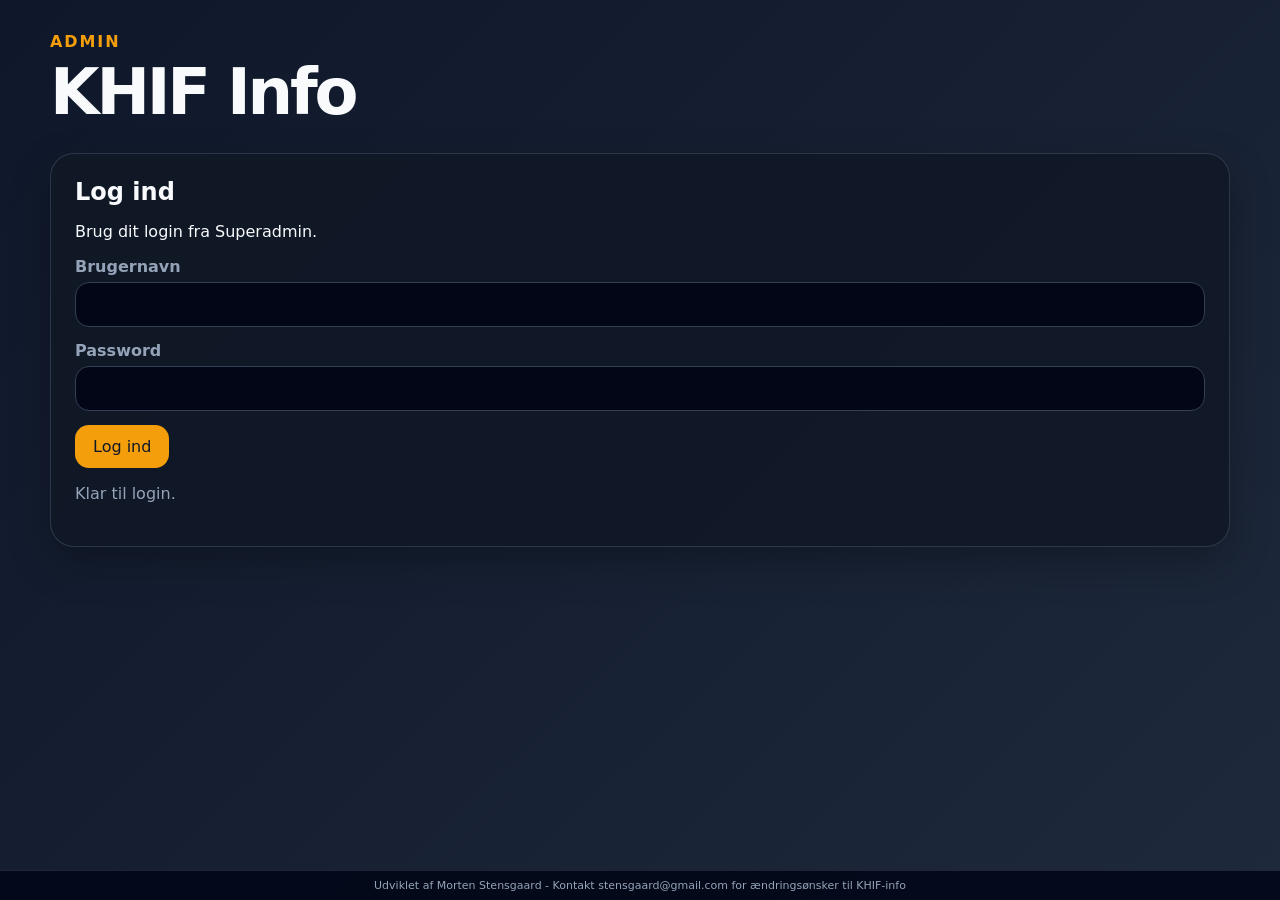
<file: admin/index.html>
<!doctype html>
<html lang="da" class="notranslate" translate="no">
<head>
  <meta charset="utf-8" />
  <meta name="viewport" content="width=device-width, initial-scale=1" />
  <meta name="google" content="notranslate" />
  <title>KHIF Info Admin</title>
  <link rel="stylesheet" href="./admin.css" />
</head>
<body class="notranslate">
  <main class="shell">
    <header class="topbar">
      <div>
        <p class="eyebrow">Admin</p>
        <h1>KHIF Info</h1>
      </div>
      <button id="logoutButton" type="button" class="secondary hidden">Log ud</button>
    </header>

    <form id="loginPanel" class="card" autocomplete="on">
      <h2>Log ind</h2>
      <p>Brug dit login fra Superadmin.</p>
      <label>Brugernavn<input id="username" name="username" autocomplete="username" /></label>
      <label>Password<input id="password" name="password" type="password" autocomplete="current-password" /></label>
      <button id="loginButton" type="submit">Log ind</button>
      <p id="loginMessage" class="message">Admin-script indlæses…</p>
    </form>

    <section id="editorPanel" class="hidden">
      <section class="card status-card">
        <div class="actions compact status-actions">
          <div class="status-buttons">
            <button type="button" id="saveToScreenButton">Gem til infoskærm</button>
            <button type="button" id="checkDeployButton" class="secondary">Tjek deploy status</button>
            <button type="button" id="previewAllButton" class="secondary">Preview alle</button>
            <button type="button" id="technicalDetailsButton" class="secondary">Tekniske detaljer</button>
          </div>
          <p id="deployStatus" class="status-pill neutral">Ukendt</p>
        </div>
        <p id="topSaveMessage" class="message"></p>
      </section>

      <div class="layout">
        <aside class="side-menu">
          <button type="button" id="inboxButton" class="secondary inbox-button">Indbakke <span id="inboxBadge" class="inbox-badge hidden">0</span></button>
          <button type="button" id="imageLibraryButton" class="secondary">Billeder</button>
          <nav id="pageTabs" class="tabs"></nav>
          <p class="drag-hint">Tip: Træk sider op/ned for at ændre rækkefølgen.</p>
          <div class="side-actions">
            <button type="button" id="addPageButton" class="secondary">+ Tilføj side</button>
            <button type="button" id="removePageButton" class="danger">Fjern side</button>
          </div>
        </aside>

        <form id="editorForm" class="card editor">
          <section id="pageEditorPanel">
            <div class="row"><label class="check"><input id="enabled" type="checkbox" /> Aktiv</label></div>
            <label>Område
              <select id="kicker"></select>
            </label>
            <label>Titel<input id="title" class="emoji-target" required maxlength="48" /></label>
            <label>Tekst<textarea id="text" class="emoji-target" rows="5"></textarea></label>
            <div class="actions compact"><button id="emojiButton" type="button" class="secondary">Indsæt emoji</button></div>
            <label>Udløbsdato
              <span id="expirationDateLabel" class="expiration-date-label"><em>Ingen udløbsdato valgt</em></span>
              <input id="expiresOn" class="date-picker-input" type="date" aria-hidden="true" tabindex="-1" />
              <div class="actions compact">
                <button id="chooseExpirationDate" type="button" class="secondary">Vælg dato</button>
                <button id="clearExpirationDate" type="button" class="secondary" hidden>Fjern dato</button>
              </div>
            </label>

            <div class="image-slots">
              <div class="image-slot"><label>Billede 1<input id="image1" placeholder="URL eller vælg billede" /></label><div class="slot-buttons"><button id="chooseImage1" type="button" class="secondary">Vælg…</button><button id="uploadImage1" type="button" class="secondary">Upload</button><button id="clearImage1" type="button" class="secondary">Fjern</button></div></div>
              <div class="image-slot"><label>Billede 2<input id="image2" placeholder="URL eller vælg billede" /></label><div class="slot-buttons"><button id="chooseImage2" type="button" class="secondary">Vælg…</button><button id="uploadImage2" type="button" class="secondary">Upload</button><button id="clearImage2" type="button" class="secondary">Fjern</button></div></div>
              <div class="image-slot"><label>Billede 3<input id="image3" placeholder="URL eller vælg billede" /></label><div class="slot-buttons"><button id="chooseImage3" type="button" class="secondary">Vælg…</button><button id="uploadImage3" type="button" class="secondary">Upload</button><button id="clearImage3" type="button" class="secondary">Fjern</button></div></div>
            </div>
            <div class="actions compact"><button id="clearImagesButton" type="button" class="secondary">Fjern alle billeder fra side</button></div>
            <input id="uploadSlot" type="hidden" value="0" />
            <input id="imageUpload" class="hidden" type="file" accept="image/*" />
          </section>
          <section id="imageLibraryPanel" class="card hidden">
            <div class="media-head">
              <h3>Billeder i repoet</h3>
              <button type="button" id="refreshMediaButton" class="secondary">Genindlæs liste</button>
            </div>
            <div id="mediaLibrary" class="media-library"><p class="message">Logger ind…</p></div>
          </section>
          <section id="inboxPanel" class="inbox-panel hidden">
            <div class="inbox-head"><div><h2>Indbakke</h2><p class="muted">Viser kun nyheder fra dine områder.</p></div><div class="actions compact"><button type="button" id="closeInboxButton" class="secondary">Tilbage til sider</button><button type="button" id="refreshInboxButton" class="secondary">Opdater</button></div></div>
            <div id="inboxList" class="inbox-list"></div>
            <p id="inboxMessage" class="message" aria-live="polite"></p>
          </section>
          <div class="actions"><button type="button" id="previewButton" class="secondary">Preview aktuel side</button><button type="button" id="saveCurrentPageButton">Gem aktuel side</button></div>
          <p id="saveMessage" class="message"></p>
          <p id="submissionDraftHelp" class="message hidden">Redigér opslaget, brug Preview, og tryk derefter Gem til infoskærm, når det er klar.</p>
        </form>
      </div>
    </section>
  </main>

  <footer class="dev-footer">Udviklet af Morten Stensgaard - Kontakt stensgaard@gmail.com for ændringsønsker til KHIF-info</footer>

  <div id="imageModal" class="modal hidden"><div class="modal-card"><div class="modal-head"><h2>Vælg billede</h2><button id="closeImageModal" type="button" class="secondary">Luk</button></div><div id="imagePickerGrid" class="media-library"></div></div></div>

  <div id="emojiModal" class="modal hidden"><div class="modal-card wide"><div class="modal-head"><h2>Indsæt emoji</h2><button id="closeEmojiModal" type="button" class="secondary">Luk</button></div><input id="emojiSearch" placeholder="Søg fx bold, fodbold, glad, kalender…" /><div id="emojiGrid" class="emoji-grid"></div></div></div>

  <div id="uploadGuidelinesModal" class="modal hidden">
    <div class="modal-card guidelines-card">
      <h2>Upload af billede</h2>
      <p class="muted">Klubben har 3 simple guidelines:</p>
      <ol class="guidelines">
        <li><strong>OK</strong> – Situations-billeder i foreningssammenhæng<br /><span>Kampbillede, holdbillede mm.</span></li>
        <li><strong>Check</strong> – Portræt/enkelt-billeder<br /><span>Der skal indhentes samtykke fra den enkelte deltager.</span></li>
        <li><strong>Undgå</strong> – Pinlige, udstillende og/eller sårbare billeder</li>
      </ol>
      <div class="actions"><button type="button" id="acceptUploadGuidelines">Accepter og fortsæt</button><button type="button" id="cancelUploadGuidelines" class="secondary">Annuller</button></div>
    </div>
  </div>

  <div id="technicalDetailsModal" class="modal hidden">
    <div class="modal-card">
      <div class="modal-head">
        <h2>Tekniske detaljer</h2>
        <button id="closeTechnicalDetails" type="button" class="secondary">Luk</button>
      </div>
      <div class="technical-details">
        <div>
          <strong>Senest gemt i GitHub</strong>
          <p id="modalRepoVersion">-</p>
          <p id="modalRepoUpdated">-</p>
        </div>
        <div>
          <strong>Aktuel version på GitHub Pages</strong>
          <p id="modalDeployedVersion">-</p>
          <p id="modalDeployedChecked">-</p>
        </div>
      </div>
    </div>
  </div>

  <script src="./secret.js"></script>
  <script src="../inbox-config.js"></script>
  <script src="./emoji-catalog.js"></script>
  <script src="./admin.js"></script>
</body>
</html>
</file>
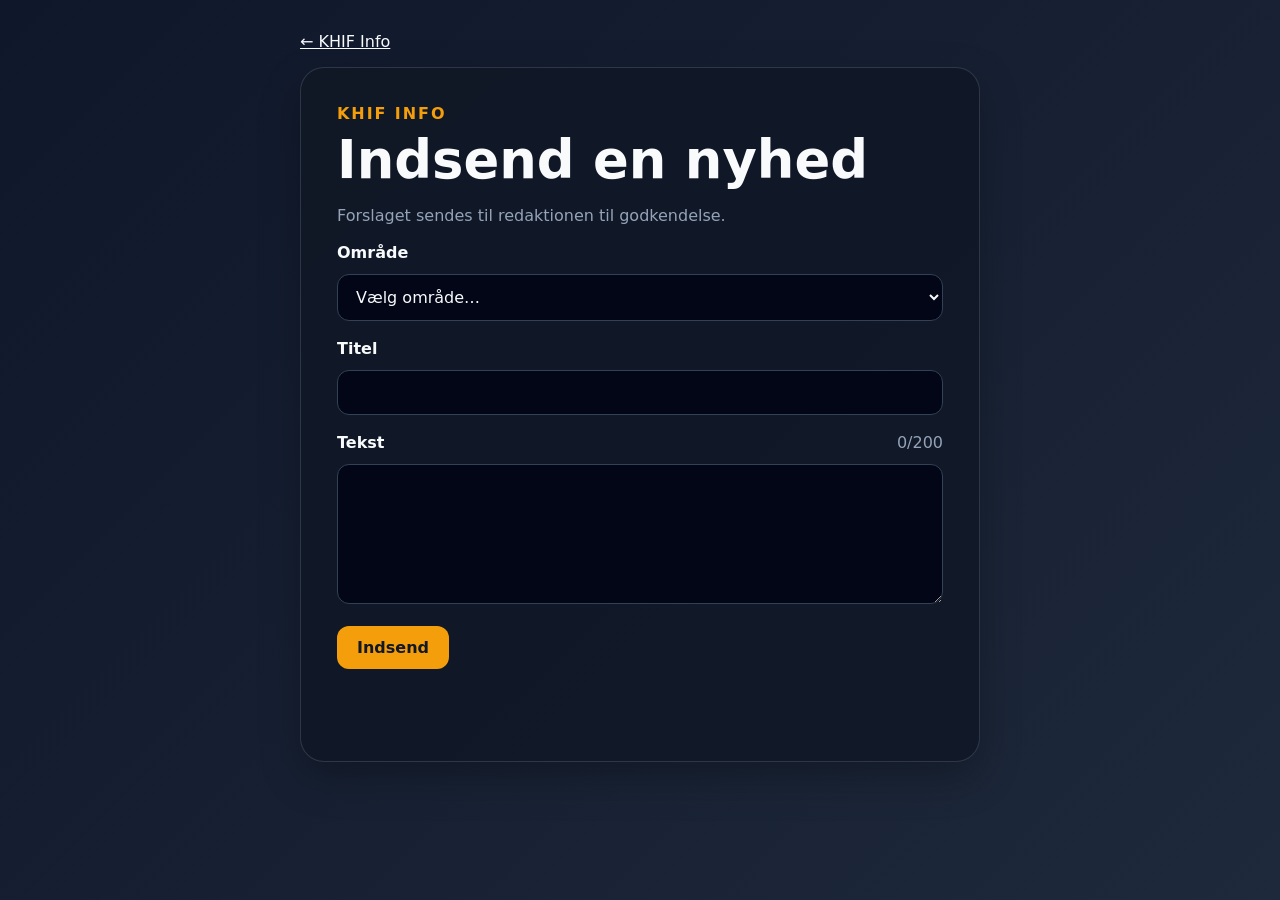
<file: indsend/index.html>
<!doctype html>
<html lang="da">
<head>
  <meta charset="utf-8" />
  <meta name="viewport" content="width=device-width, initial-scale=1" />
  <meta name="google" content="notranslate" />
  <title>Indsend nyhed - KHIF Info</title>
  <link rel="stylesheet" href="./indsend.css" />
</head>
<body>
  <main class="shell">
    <a class="back-link" href="../">← KHIF Info</a>
    <section class="card">
      <p class="eyebrow">KHIF Info</p>
      <h1>Indsend en nyhed</h1>
      <p class="muted">Forslaget sendes til redaktionen til godkendelse.</p>
      <form id="submissionForm">
        <label for="area">Område</label>
        <select id="area" required><option value="">Henter områder…</option></select>
        <label for="title">Titel</label>
        <input id="title" maxlength="48" required />
        <label for="text">Tekst <span id="textCount">0/200</span></label>
        <textarea id="text" maxlength="200" rows="6" required></textarea>
        <label class="honeypot" aria-hidden="true">Website<input id="website" tabindex="-1" autocomplete="off" /></label>
        <button id="submitButton" type="submit">Indsend</button>
        <p id="message" class="message" role="status" aria-live="polite"></p>
      </form>
    </section>
  </main>
  <script src="../inbox-config.js"></script>
  <script src="./indsend.js"></script>
</body>
</html>
</file>
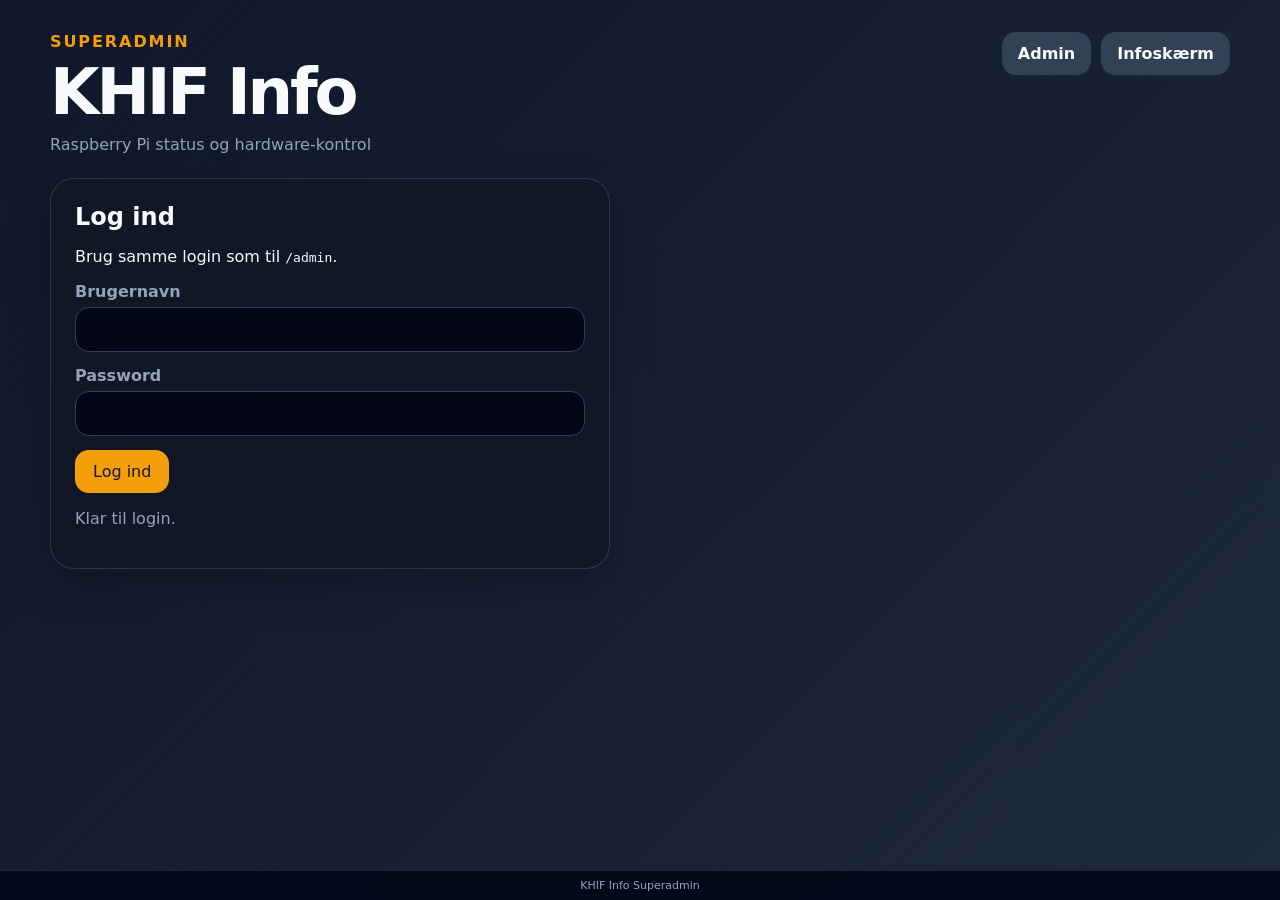
<file: superadmin/index.html>
<!doctype html>
<html lang="da" class="notranslate" translate="no">
<head>
  <meta charset="utf-8" />
  <meta name="viewport" content="width=device-width, initial-scale=1" />
  <meta name="google" content="notranslate" />
  <title>KHIF Info Superadmin</title>
  <link rel="stylesheet" href="./superadmin.css" />
</head>
<body class="notranslate">
  <main class="shell">
    <header class="topbar">
      <div><p class="eyebrow">Superadmin</p><h1>KHIF Info</h1><p class="subtitle">Raspberry Pi status og hardware-kontrol</p></div>
      <nav class="toplinks"><a href="../admin/">Admin</a><a href="../">Infoskærm</a><button id="logoutButton" type="button" class="secondary hidden">Log ud</button></nav>
    </header>
    <section id="loginPanel" class="card login-card">
      <h2>Log ind</h2><p>Brug samme login som til <code>/admin</code>.</p>
      <label>Brugernavn<input id="username" autocomplete="username" /></label>
      <label>Password<input id="password" type="password" autocomplete="current-password" /></label>
      <button id="loginButton" type="button">Log ind</button><p id="loginMessage" class="message">Superadmin-script indlæses…</p>
    </section>
    <section id="superPanel" class="hidden">
      <section class="card status-card">
        <div class="status-head"><div><p class="status-label">Raspberry Pi</p><h2 id="deviceTitle">khif-infoscreen-01</h2></div><p id="onlinePill" class="status-pill neutral">Ukendt</p></div>
        <div class="status-grid">
          <div><p class="status-label">Sidst set</p><p id="lastSeen" class="status-value">-</p></div>
          <div><p class="status-label">Hostname</p><p id="hostname" class="status-value">-</p></div>
          <div><p class="status-label">Uptime</p><p id="uptime" class="status-value">-</p></div>
          <div><p class="status-label">Temperatur</p><p id="temperature" class="status-value">-</p></div>
          <div><p class="status-label">Browser</p><p id="browser" class="status-value">-</p></div>
          <div><p class="status-label">Skærm</p><p id="screenPower" class="status-value">-</p></div>
          <div><p class="status-label">Seneste kommando</p><p id="lastCommand" class="status-value">-</p></div>
        </div><p id="lastError" class="message"></p>
      </section>
      <section class="card"><h2>Hardware-kontrol</h2><p class="muted">Kommandoer sendes via GitHub og udføres af agenten på Raspberry Pi’en.</p><div class="actions"><button id="reloadPageButton" type="button" class="secondary">Reload infoskærm</button><button id="restartBrowserButton" type="button" class="secondary">Genstart browser</button><button id="turnScreenOnButton" type="button" class="secondary">Tænd skærm</button><button id="turnScreenOffButton" type="button" class="secondary">Sluk skærm</button><button id="rebootPiButton" type="button" class="danger">Genstart Raspberry Pi</button></div><p id="commandMessage" class="message"></p></section>
      <section class="card"><h2>Skærmens tænd/sluk tidsplan</h2><p class="muted">Konfigurerer hvornår Infoskærmen skal være tændt</p><div class="schedule-grid"><label class="schedule-toggle"><input id="scheduleEnabled" type="checkbox" /><span>Aktiveret</span></label></div><div id="scheduleDays" class="schedule-days"></div><p id="scheduleSummary" class="message"></p><div class="actions"><button id="saveScheduleButton" type="button" class="secondary">Gem tidsplan</button><button id="refreshScheduleButton" type="button" class="secondary">Hent igen</button><button id="refreshScheduleOnPiButton" type="button" class="secondary">Opdater Pi-tidsplan</button></div><p id="scheduleMessage" class="message"></p></section>
      <section class="card raw-card"><details><summary>JSON data</summary><div class="json-section"><div><p class="json-label">Skærmplan JSON</p><pre id="scheduleJson">{}</pre></div><div><p class="json-label">Status JSON</p><pre id="rawStatus">{}</pre></div></div></details></section>
      <section class="card">
        <h2>Login-styring</h2>
        <p class="muted">Tilføj/fjern logins, vælg rolle og tildel områder. Admin-logins kan kun se sider i deres valgte områder. Superadmin har altid adgang til både <code>/superadmin</code> og <code>/admin</code>.</p>
        <div class="schedule-day">
          <label>Brugernavn<input id="newLoginUsername" autocomplete="off" /></label>
          <label>Password<input id="newLoginPassword" type="password" autocomplete="new-password" /></label>
          <label>Rolle
            <select id="newLoginRole">
              <option value="admin">Admin</option>
              <option value="superadmin">Superadmin</option>
            </select>
          </label>
          <fieldset class="area-access"><legend>Områder</legend><div id="newLoginAreas" class="area-checkboxes"></div></fieldset>
          <div class="actions">
            <button id="addLoginButton" type="button">Tilføj login</button>
          </div>
        </div>
        <div id="loginList" class="schedule-days"></div>
        <p id="loginAdminMessage" class="message"></p>
      </section>
      <section class="card">
        <h2>Områder til admin</h2>
        <p class="muted">Styrer dropdown-listen "Område" i <code>/admin</code>.</p>
        <div class="schedule-day">
          <label>Nyt område<input id="newAreaName" autocomplete="off" /></label>
          <div class="actions">
            <button id="addAreaButton" type="button">Tilføj område</button>
          </div>
        </div>
        <div id="areaList" class="schedule-days"></div>
        <p id="areaAdminMessage" class="message"></p>
      </section>
    </section>
  </main>
  <footer class="dev-footer">KHIF Info Superadmin</footer>
  <script src="../admin/secret.js"></script>
  <script src="./superadmin.js"></script>
</body>
</html>
</file>
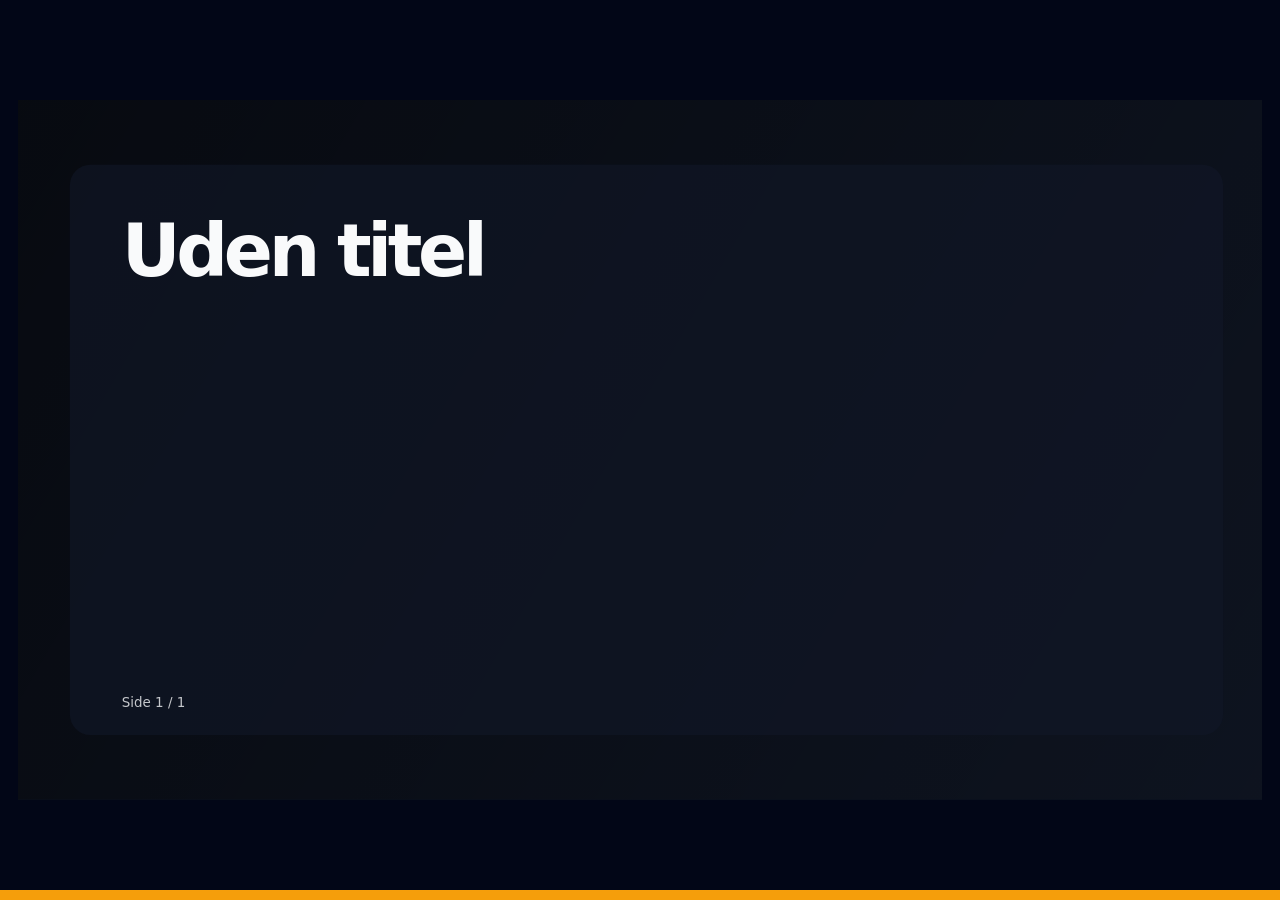
<file: admin/preview.html>
<!doctype html><html lang="da"><head><meta charset="utf-8"/><meta name="viewport" content="width=device-width,initial-scale=1"/><title>KHIF Info Preview</title><style>:root{--bg:#111827;--fg:#f9fafb;--muted:rgba(249,250,251,.78);--accent:#f59e0b;--kicker-size:2.2rem;--title-size:7rem;--text-size:3rem;--footer-size:1.3rem}*{box-sizing:border-box}html,body{margin:0;width:100%;height:100%;overflow:hidden;background:#020617;color:var(--fg);font-family:system-ui}.viewport{position:fixed;inset:0;display:grid;place-items:center}.scaled{position:relative}.frame{width:1920px;height:1080px;transform-origin:top left;background:var(--bg);position:absolute;left:0;top:0;overflow:hidden}.frame:before{content:"";position:absolute;inset:0;background:linear-gradient(120deg,rgba(0,0,0,.58),rgba(0,0,0,.20))}.screen{position:absolute;inset:0;display:grid;place-items:center;padding:80px}.slide{position:relative;z-index:1;width:1780px;min-height:880px;display:grid;grid-template-columns:1fr;align-items:stretch;gap:56px;padding:80px 80px 110px;border-radius:32px;background:rgba(17,24,39,.62)}.slide.has-image{grid-template-columns:minmax(0,1.75fr) minmax(420px,1.25fr)}.slide-copy{min-width:0;align-self:start;display:flex;flex-direction:column;gap:32px}.eyebrow{margin:0;color:var(--accent);font-size:var(--kicker-size);font-weight:800;letter-spacing:.12em;text-transform:uppercase}h1{margin:0;font-size:var(--title-size);line-height:.95;letter-spacing:-.06em}.body{margin:0;color:var(--muted);font-size:var(--text-size);line-height:1.18;white-space:pre-line}.meta{position:absolute;left:80px;bottom:38px;display:flex;gap:16px;color:var(--muted);font-size:var(--footer-size)}.slide-image-wrap{align-self:end;justify-self:end;width:100%;max-width:650px;aspect-ratio:1/1;margin:0;border-radius:22px;overflow:hidden;background:rgba(2,6,23,.35);border:1px solid rgba(255,255,255,.14);display:grid;place-items:center}.slide-image-wrap img{width:100%;height:100%;object-fit:contain;transition:opacity .45s ease}.fade-out{opacity:0}.preview-progress{position:fixed;left:0;right:0;bottom:0;height:10px;background:rgba(255,255,255,.16);z-index:20}.preview-progress>div{height:100%;background:var(--accent);transform-origin:left center;animation:previewProgress 30s linear forwards}@keyframes previewProgress{from{transform:scaleX(0)}to{transform:scaleX(1)}}.nav{position:fixed;top:14px;left:50%;transform:translateX(-50%);display:flex;gap:10px;align-items:center;background:rgba(2,6,23,.82);padding:10px 12px;border-radius:999px}.nav button{border:0;border-radius:999px;padding:8px 12px;background:#f59e0b;color:#111827;font-weight:800}.nav span{font-size:13px;color:#cbd5e1;min-width:90px;text-align:center}.hidden{display:none}</style></head><body><div class="viewport"><div id="scaled" class="scaled"><div id="frame" class="frame"><main id="screen" class="screen"></main></div></div></div><div id="nav" class="nav hidden"><button id="prev">← Forrige</button><span id="counter"></span><button id="next">Næste →</button></div><div class="preview-progress"><div id="previewProgressBar"></div></div><script>const payload=JSON.parse(sessionStorage.getItem('khif-preview-data')||'{}');let pages=payload.pages||[payload.page||{}],idx=payload.index||0,imgTimer=null;const cfg=payload.config||{},sizes={kicker:2.2,title:7,text:3,footer:1.3,...(cfg.fontSizes||{})};function esc(v,f=''){return String(v??f).replaceAll('&','&amp;').replaceAll('<','&lt;').replaceAll('>','&gt;').replaceAll('"','&quot;').replaceAll("'",'&#039;')}function unique(a){const out=[];a.forEach(x=>{const s=String(x||'').trim();if(s&&!out.includes(s))out.push(s)});return out}function imgs(p){const local=Array.isArray(p.localPreviewImages)&&p.localPreviewImages.filter(Boolean).length>0; if(local) return unique(p.localPreviewImages).slice(0,3); const has=Array.isArray(p.images)&&p.images.filter(Boolean).length>0;return unique(has?p.images:[p.image]).slice(0,3)}function themeColors(theme){const themes={green:{bg:'#0f766e',fg:'#f8fafc',accent:'#4ade80'},blue:{bg:'#1e3a8a',fg:'#eff6ff',accent:'#60a5fa'},purple:{bg:'#4338ca',fg:'#ede9fe',accent:'#c4b5fd'},gold:{bg:'#78350f',fg:'#fef3c7',accent:'#facc15'}};return themes[theme]||null}function apply(p){const theme=themeColors(String(p.theme||'').trim());document.documentElement.style.setProperty('--bg',theme?.bg||p.backgroundColor||'#111827');document.documentElement.style.setProperty('--fg',theme?.fg||p.textColor||'#f9fafb');document.documentElement.style.setProperty('--accent',theme?.accent||p.accentColor||'#f59e0b');document.documentElement.style.setProperty('--kicker-size',`${sizes.kicker}rem`);document.documentElement.style.setProperty('--title-size',`${sizes.title}rem`);document.documentElement.style.setProperty('--text-size',`${sizes.text}rem`);document.documentElement.style.setProperty('--footer-size',`${sizes.footer}rem`)}function restart(){const b=document.getElementById('previewProgressBar');b.style.animation='none';void b.offsetWidth;b.style.animation='previewProgress 30s linear forwards'}function render(){if(imgTimer)clearInterval(imgTimer);imgTimer=null;const p=pages[idx]||{};apply(p);const im=imgs(p),has=im.length>0;document.getElementById('screen').innerHTML=`<section class="slide ${has?'has-image':''}"><div class="slide-copy">${p.kicker?`<p class="eyebrow">${esc(p.kicker)}</p>`:''}<h1>${esc(p.title,'Uden titel')}</h1><p class="body">${esc(p.text)}</p><div class="meta"><span>Side ${idx+1} / ${pages.length}</span>${p.footer?`<span>•</span><span>${esc(p.footer)}</span>`:''}</div></div>${has?`<figure class="slide-image-wrap"><img src="${esc(im[0])}" alt=""></figure>`:''}</section>`;document.getElementById('counter').textContent=`${idx+1} / ${pages.length}`;document.getElementById('nav').classList.toggle('hidden',pages.length<=1);restart();if(im.length>1){let ii=0,img=document.querySelector('.slide-image-wrap img');imgTimer=setInterval(()=>{img.classList.add('fade-out');setTimeout(()=>{ii=(ii+1)%im.length;img.src=im[ii];img.classList.remove('fade-out')},260)},30000/im.length)}}function scale(){const s=Math.min((innerWidth-36)/1920,(innerHeight-36)/1080),scaled=document.getElementById('scaled'),frame=document.getElementById('frame');scaled.style.width=`${1920*s}px`;scaled.style.height=`${1080*s}px`;frame.style.transform=`scale(${s})`}document.getElementById('prev').onclick=()=>{idx=(idx-1+pages.length)%pages.length;render()};document.getElementById('next').onclick=()=>{idx=(idx+1)%pages.length;render()};addEventListener('resize',scale);render();scale();</script></body></html>
</file>
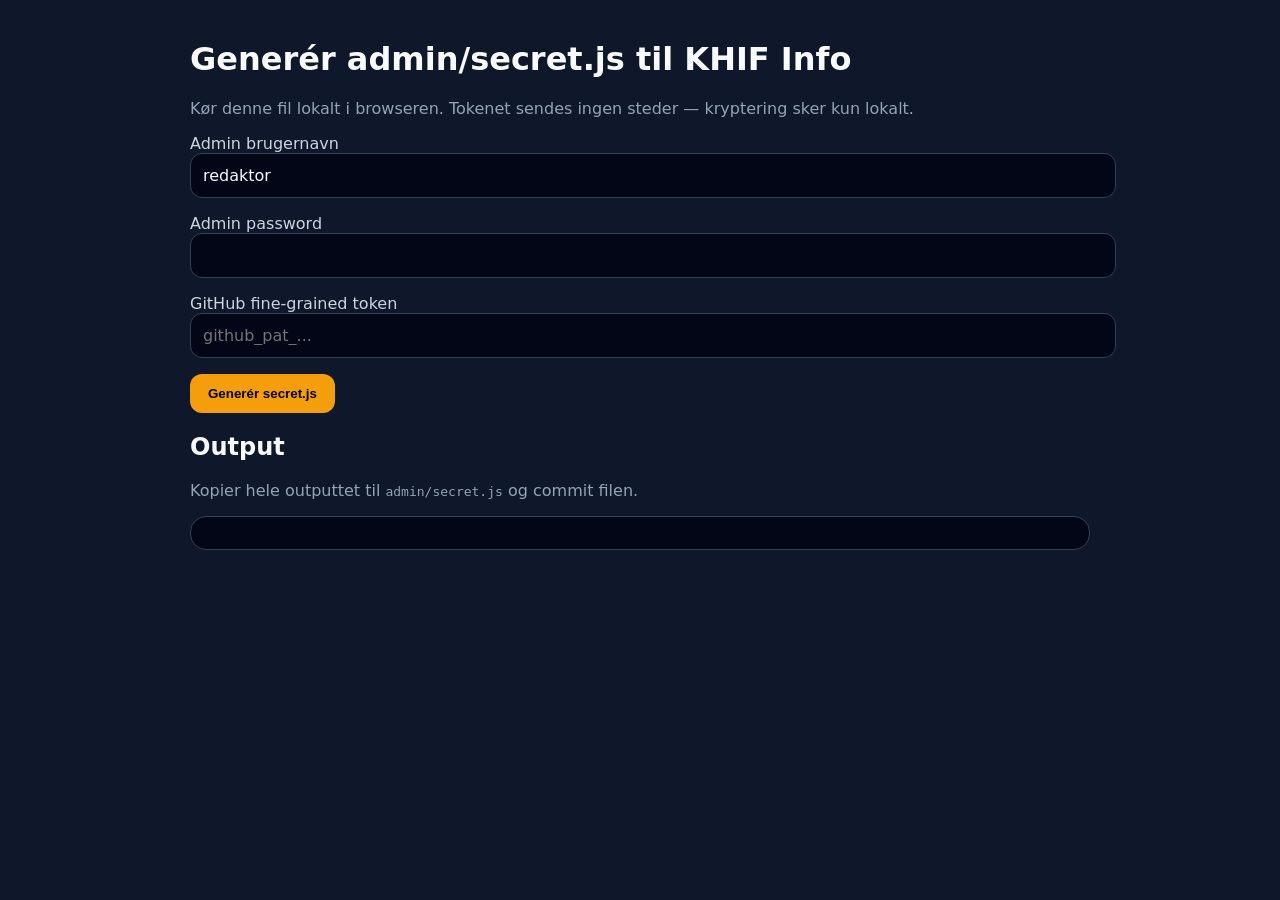
<file: tools/encrypt-token.html>
<!doctype html>
<html lang="da">
<head>
  <meta charset="utf-8" />
  <meta name="viewport" content="width=device-width, initial-scale=1" />
  <title>Generér KHIF Info secret.js</title>
  <style>
    body{font-family:system-ui,-apple-system,BlinkMacSystemFont,"Segoe UI",sans-serif;max-width:900px;margin:40px auto;padding:0 20px;background:#0f172a;color:#f8fafc} label{display:block;margin:16px 0;color:#cbd5e1} input,textarea{width:100%;padding:12px;border-radius:12px;border:1px solid #334155;background:#020617;color:#f8fafc;font:inherit} button{padding:12px 18px;border:0;border-radius:12px;background:#f59e0b;font-weight:800;cursor:pointer} pre{white-space:pre-wrap;background:#020617;border:1px solid #334155;border-radius:16px;padding:16px} .muted{color:#94a3b8}
  </style>
</head>
<body>
  <h1>Generér admin/secret.js til KHIF Info</h1>
  <p class="muted">Kør denne fil lokalt i browseren. Tokenet sendes ingen steder — kryptering sker kun lokalt.</p>
  <label>Admin brugernavn<input id="username" value="redaktor" /></label>
  <label>Admin password<input id="password" type="password" /></label>
  <label>GitHub fine-grained token<input id="token" type="password" placeholder="github_pat_..." /></label>
  <button id="generate">Generér secret.js</button>
  <h2>Output</h2>
  <p class="muted">Kopier hele outputtet til <code>admin/secret.js</code> og commit filen.</p>
  <pre id="output"></pre>
<script>
const iterations = 250000;
function bytesToB64(bytes){let s='';bytes.forEach(b=>s+=String.fromCharCode(b));return btoa(s)}
async function deriveKey(password, salt){
  const baseKey = await crypto.subtle.importKey('raw', new TextEncoder().encode(password), 'PBKDF2', false, ['deriveKey']);
  return crypto.subtle.deriveKey({ name:'PBKDF2', salt, iterations, hash:'SHA-256' }, baseKey, { name:'AES-GCM', length:256 }, false, ['encrypt']);
}
document.querySelector('#generate').addEventListener('click', async () => {
  const username = document.querySelector('#username').value.trim() || 'redaktor';
  const password = document.querySelector('#password').value;
  const token = document.querySelector('#token').value.trim();
  if (!password || !token) { alert('Udfyld både password og GitHub token.'); return; }
  const salt = crypto.getRandomValues(new Uint8Array(16));
  const iv = crypto.getRandomValues(new Uint8Array(12));
  const key = await deriveKey(password, salt);
  const encrypted = await crypto.subtle.encrypt({ name:'AES-GCM', iv }, key, new TextEncoder().encode(token));
  const js = `// Genereret lokalt med tools/encrypt-token.html
window.KHIF_ADMIN_SECRET = {
  owner: "msj33",
  repo: "khif-info",
  branch: "main",
  contentPath: "content/pages.json",
  adminUsername: ${JSON.stringify(username)},
  iterations: ${iterations},
  salt: "${bytesToB64(salt)}",
  iv: "${bytesToB64(iv)}",
  encryptedToken: "${bytesToB64(new Uint8Array(encrypted))}"
};
`;
  document.querySelector('#output').textContent = js;
});
</script>
</body>
</html>
</file>
<file: admin/admin.css>
:root{--bg:#0f172a;--card:#111827;--fg:#f8fafc;--muted:#94a3b8;--line:#334155;--accent:#f59e0b;--danger:#fca5a5;--ok:#86efac;--warn:#fde68a}*{box-sizing:border-box}body{margin:0;min-height:100vh;font-family:system-ui,-apple-system,BlinkMacSystemFont,"Segoe UI",sans-serif;background:linear-gradient(135deg,#0f172a,#1e293b);color:var(--fg);padding-bottom:36px}.shell{width:min(1180px,94vw);margin:0 auto;padding:32px 0}.topbar{display:flex;justify-content:space-between;align-items:center;gap:16px;margin-bottom:24px}.eyebrow{margin:0 0 4px;color:var(--accent);font-weight:800;letter-spacing:.12em;text-transform:uppercase}h1,h2,h3{margin:0}h1{font-size:clamp(2.4rem,5vw,4.5rem);letter-spacing:-.05em}h2{margin-bottom:12px}.card,.modal-card{background:rgba(17,24,39,.96);border:1px solid rgba(148,163,184,.22);border-radius:24px;padding:24px;box-shadow:0 16px 40px rgba(0,0,0,.25)}.modal{position:fixed;inset:0;display:flex;align-items:center;justify-content:center;padding:24px;background:rgba(15,23,42,.7);z-index:50}.modal-head{display:flex;justify-content:space-between;align-items:center;gap:16px;margin-bottom:18px}.technical-details{display:grid;gap:18px}.technical-details div{background:rgba(15,23,42,.96);padding:16px;border-radius:18px}.hidden{display:none!important}.muted{color:var(--muted)}label{display:block;margin:14px 0;color:var(--muted);font-weight:650}input,textarea,select{width:100%;margin-top:6px;padding:12px 14px;border:1px solid var(--line);border-radius:14px;background:#020617;color:var(--fg);font:inherit}textarea{resize:vertical}input[type=color]{height:48px;padding:4px}input[type=range]{padding:0;accent-color:var(--accent)}button{border:0;border-radius:14px;padding:12px 18px;background:var(--accent);color:#111827;font-weight:800;cursor:pointer;font:inherit}button.secondary{background:#334155;color:var(--fg)}button.danger{background:#7f1d1d;color:#fee2e2}button:disabled{opacity:.55;cursor:not-allowed}.message{color:var(--muted);min-height:1.4em}.message.error{color:var(--danger)}.layout{display:grid;grid-template-columns:260px 1fr;gap:20px;align-items:start}.side-menu{display:grid;gap:12px}.tabs{display:grid;gap:8px}.tabs button{text-align:left;background:#1e293b;color:var(--fg);position:relative}.tabs button.active{background:var(--accent);color:#111827}.tabs button.draggable-side{cursor:grab}.tabs button.drag-over{outline:2px dashed var(--accent);outline-offset:3px}.tabs button.dragging{opacity:.55}.drag-hint{margin:0;color:var(--muted);font-size:.82rem;line-height:1.3}.side-actions{display:grid;gap:8px}.editor{min-width:0}.grid,.image-slots{display:grid;grid-template-columns:repeat(3,1fr);gap:14px}.image-slot{background:rgba(2,6,23,.28);border:1px solid rgba(148,163,184,.16);border-radius:18px;padding:12px}.slot-buttons{display:flex;gap:8px;flex-wrap:wrap}.slot-buttons button{padding:9px 12px}.row{display:flex;align-items:center;justify-content:space-between}.check{display:flex;gap:10px;align-items:center;color:var(--fg)}.check input{width:auto;margin:0}.actions{display:flex;gap:10px;flex-wrap:wrap;margin-top:18px}.actions.compact{margin-top:10px}.status-actions{align-items:center;justify-content:space-between}.status-buttons{display:flex;gap:10px;flex-wrap:wrap}.value-pill{float:right;color:#111827;background:var(--accent);padding:2px 8px;border-radius:999px;font-size:.85rem}.status-card{margin-bottom:20px}.status-grid{display:grid;grid-template-columns:repeat(3,1fr);gap:18px}.status-label{margin:0 0 6px;color:var(--muted);font-size:.9rem;font-weight:800;text-transform:uppercase;letter-spacing:.08em}.status-value{margin:0;font-size:1.35rem;font-weight:900}.status-detail{margin:6px 0 0;color:var(--muted);font-size:.95rem;overflow-wrap:anywhere}.status-pill{display:inline-block;margin:8px 0 0;padding:8px 12px;border-radius:999px;font-weight:900}.status-pill.neutral{background:#334155}.status-pill.ok{background:rgba(134,239,172,.16);color:var(--ok)}.status-pill.pending{background:rgba(253,230,138,.14);color:var(--warn)}.status-pill.error{background:rgba(252,165,165,.15);color:var(--danger)}hr{border:0;border-top:1px solid var(--line);margin:24px 0}.media-head,.modal-head{display:flex;justify-content:space-between;gap:12px;align-items:center;margin-bottom:12px}.media-library{display:grid;grid-template-columns:repeat(auto-fill,minmax(150px,1fr));gap:12px}.media-item{background:#020617;border:1px solid var(--line);border-radius:16px;padding:10px;display:grid;gap:8px}.media-item img{width:100%;aspect-ratio:1/1;object-fit:contain;background:#111827;border-radius:12px}.media-item code{color:var(--muted);font-size:.75rem;overflow-wrap:anywhere}.media-item button{padding:8px 10px}.modal{position:fixed;z-index:1000;inset:0;background:rgba(2,6,23,.74);display:grid;place-items:center;padding:22px}.modal-card{width:min(1000px,96vw);max-height:90vh;overflow:auto}.modal-card.wide{width:min(1120px,96vw)}.guidelines-card{width:min(720px,94vw);max-height:none;overflow:visible}.guidelines{margin:16px 0 0;padding-left:1.5rem;color:var(--fg);line-height:1.38}.guidelines li{margin:.65rem 0}.guidelines span{color:var(--muted)}.emoji-grid{display:grid;grid-template-columns:repeat(auto-fill,minmax(48px,1fr));gap:8px;margin-top:14px;max-height:62vh;overflow:auto;padding-right:4px}.emoji-grid button{font-size:1.55rem;padding:10px;background:#1e293b;color:var(--fg)}.dev-footer{position:fixed;left:0;right:0;bottom:0;text-align:center;font-size:11px;color:#94a3b8;background:rgba(2,6,23,.88);padding:8px 12px;border-top:1px solid rgba(148,163,184,.18)}@media(max-width:900px){.layout{grid-template-columns:1fr}.tabs{grid-template-columns:repeat(2,1fr)}.grid,.status-grid,.image-slots{grid-template-columns:1fr}.guidelines-card{width:min(660px,96vw);padding:20px}.guidelines{font-size:.95rem}}
.expiration-date-label{display:block;margin-top:8px;color:var(--fg);font-weight:500}.date-picker-input{position:fixed;left:0;top:0;width:1px;height:1px;margin:0;padding:0;opacity:0;pointer-events:none}
.inbox-button{position:relative;display:flex;justify-content:center;align-items:center;gap:12px}.inbox-button .inbox-badge{position:absolute;right:12px}.inbox-badge{display:inline-grid;min-width:24px;height:24px;place-items:center;padding:0 6px;border-radius:999px;background:#dc2626;color:white;font-size:.82rem;font-weight:900}.inbox-head{display:flex;justify-content:space-between;align-items:center;gap:14px}.inbox-head .muted{margin:6px 0 0}.inbox-list{display:grid;gap:12px;margin-top:16px}.inbox-item{padding:18px;border:1px solid var(--line);border-radius:16px;background:rgba(2,6,23,.4)}.inbox-item h3{margin:0 0 10px;color:var(--fg)}.inbox-area{margin:0 0 6px;color:var(--accent);font-weight:800}.inbox-text{white-space:pre-wrap;overflow-wrap:anywhere;color:var(--fg)}.inbox-item a{color:#93c5fd}
</file>
<file: indsend/indsend.css>
:root{color-scheme:dark;--bg:#0f172a;--card:#111827;--fg:#f8fafc;--muted:#94a3b8;--line:#334155;--accent:#f59e0b;--danger:#fca5a5;--ok:#86efac}*{box-sizing:border-box}body{margin:0;min-height:100vh;background:linear-gradient(135deg,#0f172a,#1e293b);color:var(--fg);font-family:system-ui,-apple-system,BlinkMacSystemFont,"Segoe UI",sans-serif}.shell{width:min(680px,92vw);margin:0 auto;padding:32px 0}.back-link{display:inline-block;margin-bottom:16px;color:var(--fg)}.card{padding:clamp(20px,5vw,36px);background:rgba(17,24,39,.96);border:1px solid rgba(148,163,184,.22);border-radius:24px;box-shadow:0 16px 40px rgba(0,0,0,.25)}.eyebrow{margin:0 0 6px;color:var(--accent);font-weight:800;letter-spacing:.12em;text-transform:uppercase}h1{margin:0;font-size:clamp(2rem,7vw,3.3rem)}.muted{color:var(--muted)}label{display:block;margin:18px 0 6px;font-weight:650}label span{float:right;color:var(--muted);font-weight:400}input,select,textarea{width:100%;margin-top:6px;padding:12px 14px;border:1px solid var(--line);border-radius:12px;background:#020617;color:var(--fg);font:inherit}textarea{resize:vertical}button{margin-top:18px;border:0;border-radius:12px;padding:12px 20px;background:var(--accent);color:#111827;font:inherit;font-weight:800;cursor:pointer}button:disabled{opacity:.6;cursor:wait}.message{min-height:1.5em;color:var(--muted)}.message.error{color:var(--danger)}.message.success{color:var(--ok)}.honeypot{position:absolute;left:-10000px;width:1px;height:1px;overflow:hidden}
</file>
<file: superadmin/superadmin.css>
:root{--bg:#0f172a;--card:#111827;--fg:#f8fafc;--muted:#94a3b8;--line:#334155;--accent:#f59e0b;--danger:#fca5a5;--ok:#86efac;--warn:#fde68a}*{box-sizing:border-box}body{margin:0;min-height:100vh;font-family:system-ui,-apple-system,BlinkMacSystemFont,"Segoe UI",sans-serif;background:linear-gradient(135deg,#0f172a,#1e293b);color:var(--fg);padding-bottom:38px}.shell{width:min(1180px,94vw);margin:0 auto;padding:32px 0}.topbar{display:flex;justify-content:space-between;align-items:flex-start;gap:16px;margin-bottom:24px}.toplinks{display:flex;align-items:center;gap:10px;flex-wrap:wrap}.toplinks a{color:var(--fg);background:#334155;text-decoration:none;font-weight:800;padding:12px 16px;border-radius:14px}.eyebrow{margin:0 0 4px;color:var(--accent);font-weight:900;letter-spacing:.12em;text-transform:uppercase}.subtitle{margin:.35rem 0 0;color:var(--muted)}h1,h2{margin:0}h1{font-size:clamp(2.4rem,5vw,4.5rem);letter-spacing:-.05em}.card{background:rgba(17,24,39,.96);border:1px solid rgba(148,163,184,.22);border-radius:24px;padding:24px;box-shadow:0 16px 40px rgba(0,0,0,.25);margin-bottom:20px}.login-card{max-width:560px}.hidden{display:none!important}.muted,.message{color:var(--muted)}.message.error{color:var(--danger)}label{display:block;margin:14px 0;color:var(--muted);font-weight:650}input{width:100%;margin-top:6px;padding:12px 14px;border:1px solid var(--line);border-radius:14px;background:#020617;color:var(--fg);font:inherit}button{border:0;border-radius:14px;padding:12px 18px;background:var(--accent);color:#111827;font-weight:900;cursor:pointer;font:inherit}button.secondary{background:#334155;color:var(--fg)}button.danger{background:#7f1d1d;color:#fee2e2}button:disabled{opacity:.55;cursor:not-allowed}.actions{display:flex;gap:10px;flex-wrap:wrap;margin-top:14px}.schedule-grid{display:flex;align-items:center;gap:12px}.schedule-grid label{display:flex;align-items:center;gap:10px;margin:0;font-weight:700}.schedule-grid input{width:auto;margin:0}.schedule-days{display:grid;grid-template-columns:repeat(2,minmax(0,1fr));gap:10px;margin:12px 0}.schedule-day{background:rgba(2,6,23,.45);border:1px solid var(--line);border-radius:16px;padding:10px}.schedule-day-head{margin-bottom:8px}.schedule-day-name{display:flex;align-items:center;gap:8px;margin:0}.schedule-day-name input{width:auto;margin:0}.schedule-day-times{display:grid;grid-template-columns:repeat(2,minmax(0,1fr));gap:8px}.schedule-day-times label{margin:0;font-weight:600}.schedule-day-times input{margin-top:6px}.status-head{display:flex;justify-content:space-between;gap:16px;align-items:flex-start;margin-bottom:18px}.status-grid{display:grid;grid-template-columns:repeat(3,1fr);gap:18px}.status-label{margin:0 0 6px;color:var(--muted);font-size:.85rem;font-weight:900;text-transform:uppercase;letter-spacing:.08em}.status-value{margin:0;font-size:1.25rem;font-weight:900;overflow-wrap:anywhere}.status-pill{display:inline-block;margin:0;padding:8px 12px;border-radius:999px;font-weight:900}.status-pill.neutral{background:#334155;color:var(--fg)}.status-pill.ok{background:rgba(134,239,172,.16);color:var(--ok)}.status-pill.pending{background:rgba(253,230,138,.14);color:var(--warn)}.status-pill.error{background:rgba(252,165,165,.15);color:var(--danger)}pre{white-space:pre-wrap;overflow:auto;background:#020617;border:1px solid var(--line);border-radius:14px;padding:14px;color:#dbeafe}.dev-footer{position:fixed;left:0;right:0;bottom:0;text-align:center;font-size:11px;color:#94a3b8;background:rgba(2,6,23,.88);padding:8px 12px;border-top:1px solid rgba(148,163,184,.18)}@media(max-width:900px){.topbar{display:block}.toplinks{margin-top:16px}.status-grid,.schedule-days,.schedule-day-times{grid-template-columns:1fr}.status-head{display:block}.status-pill{margin-top:12px}}
.area-access{margin:12px 0;padding:12px;border:1px solid var(--line);border-radius:14px}.area-access legend{padding:0 6px;color:var(--muted);font-weight:700}.area-checkboxes{display:grid;grid-template-columns:repeat(auto-fit,minmax(140px,1fr));gap:4px 12px}.area-option{display:flex;align-items:center;gap:8px;margin:4px 0;color:var(--fg);font-weight:500}.area-option input{width:auto;margin:0}
select{width:100%;margin-top:6px;padding:12px 14px;border:1px solid var(--line);border-radius:14px;background:#020617;color:var(--fg);font:inherit}
</file>
